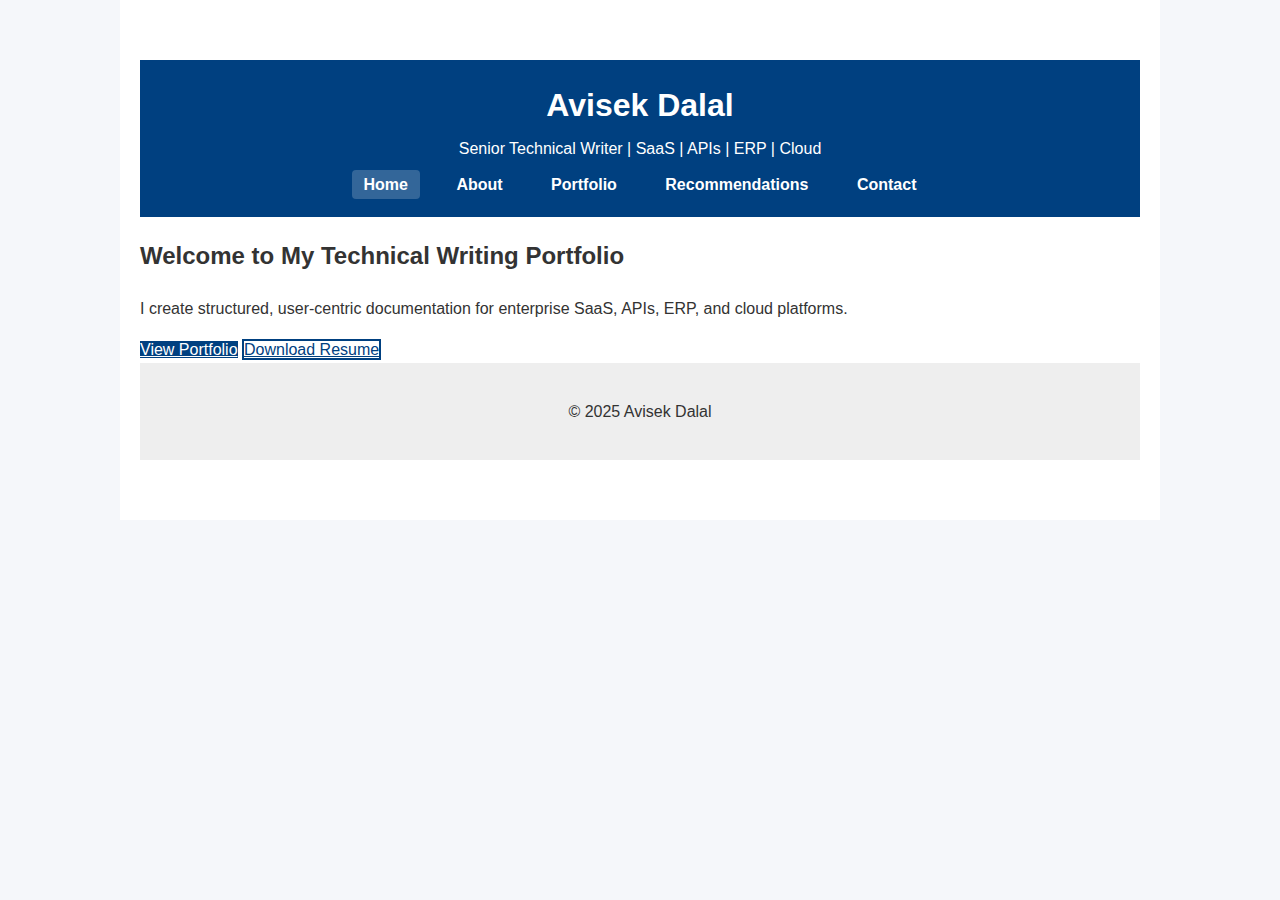
<file: index.html>
<main>
  <section class="container">
<!DOCTYPE html>
<html lang="en">
<head>
  <meta charset="UTF-8" />
  <title>Avisek Dalal | Technical Writing Portfolio</title>
  <meta name="viewport" content="width=device-width, initial-scale=1" />
  <link rel="stylesheet" href="assets/css/style.css" />
</head>
<body>
  <header>
    <h1>Avisek Dalal</h1>
    <p>Senior Technical Writer | SaaS | APIs | ERP | Cloud</p>
    <nav>
      <a href="index.html" class="active">Home</a>
      <a href="about.html">About</a>
      <a href="portfolio.html">Portfolio</a>
      <a href="recommendations.html">Recommendations</a>
      <a href="contact.html">Contact</a>
    </nav>
  </header>

  <main>
    <section class="hero">
      <h2>Welcome to My Technical Writing Portfolio</h2>
      <p>I create structured, user-centric documentation for enterprise SaaS, APIs, ERP, and cloud platforms.</p>
      <a class="btn" href="portfolio.html">View Portfolio</a>
      <a class="btn-outline" href="assets/documents/resume.pdf" target="_blank">Download Resume</a>
    </section>
  </main>

  <footer>
    <p>&copy; 2025 Avisek Dalal</p>
  </footer>
</body>
</html>
</section>
</main>
</file>
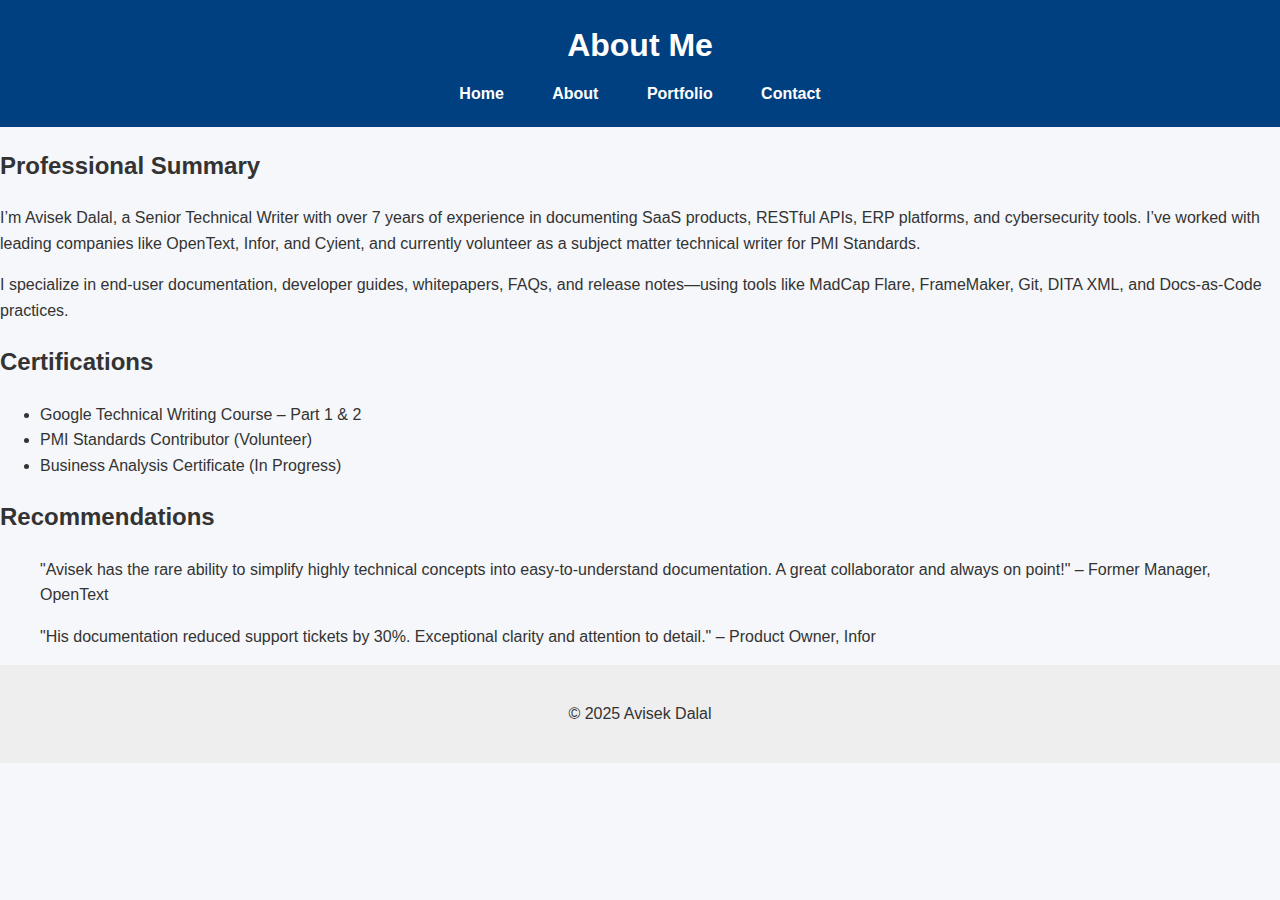
<file: about.html>
<!DOCTYPE html>
<html>
<head>
  <title>About Me | Avisek Dalal</title>
  <link rel="stylesheet" href="assets/css/style.css" />
</head>
<body>
  <header>
    <h1>About Me</h1>
    <nav>
      <a href="index.html">Home</a>
      <a href="about.html">About</a>
      <a href="portfolio.html">Portfolio</a>
      <a href="contact.html">Contact</a>
    </nav>
  </header>

  <main>
    <section>
      <h2>Professional Summary</h2>
      <p>I’m Avisek Dalal, a Senior Technical Writer with over 7 years of experience in documenting SaaS products, RESTful APIs, ERP platforms, and cybersecurity tools. I’ve worked with leading companies like OpenText, Infor, and Cyient, and currently volunteer as a subject matter technical writer for PMI Standards.</p>

      <p>I specialize in end-user documentation, developer guides, whitepapers, FAQs, and release notes—using tools like MadCap Flare, FrameMaker, Git, DITA XML, and Docs-as-Code practices.</p>
    </section>

    <section>
      <h2>Certifications</h2>
      <ul>
        <li>Google Technical Writing Course – Part 1 & 2</li>
        <li>PMI Standards Contributor (Volunteer)</li>
        <li>Business Analysis Certificate (In Progress)</li>
      </ul>
    </section>

    <section>
      <h2>Recommendations</h2>
      <blockquote>"Avisek has the rare ability to simplify highly technical concepts into easy-to-understand documentation. A great collaborator and always on point!" – Former Manager, OpenText</blockquote>
      <blockquote>"His documentation reduced support tickets by 30%. Exceptional clarity and attention to detail." – Product Owner, Infor</blockquote>
    </section>
  </main>

  <footer>
    <p>&copy; 2025 Avisek Dalal</p>
  </footer>
</body>
</html>
</file>
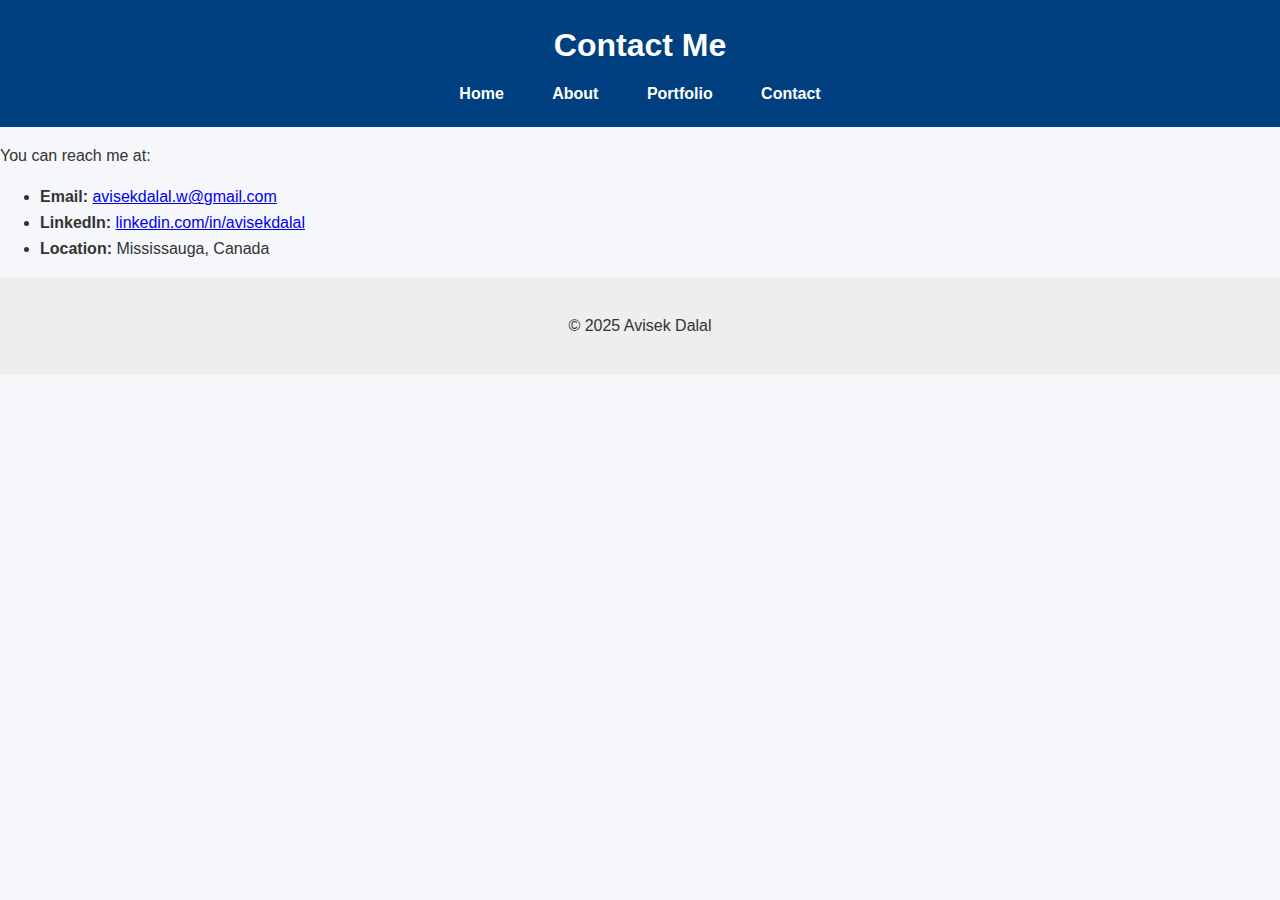
<file: contact.html>
<!DOCTYPE html>
<html>
<head>
  <title>Contact | Avisek Dalal</title>
  <link rel="stylesheet" href="assets/css/style.css" />
</head>
<body>
  <header>
    <h1>Contact Me</h1>
    <nav>
      <a href="index.html">Home</a>
      <a href="about.html">About</a>
      <a href="portfolio.html">Portfolio</a>
      <a href="contact.html">Contact</a>
    </nav>
  </header>

  <main>
    <section>
      <p>You can reach me at:</p>
      <ul>
        <li><strong>Email:</strong> <a href="mailto:avisekdalal.w@gmail.com">avisekdalal.w@gmail.com</a></li>
        <li><strong>LinkedIn:</strong> <a href="https://linkedin.com/in/avisekdalal" target="_blank">linkedin.com/in/avisekdalal</a></li>
        <li><strong>Location:</strong> Mississauga, Canada</li>
      </ul>
    </section>
  </main>

  <footer>
    <p>&copy; 2025 Avisek Dalal</p>
  </footer>
</body>
</html>
</file>
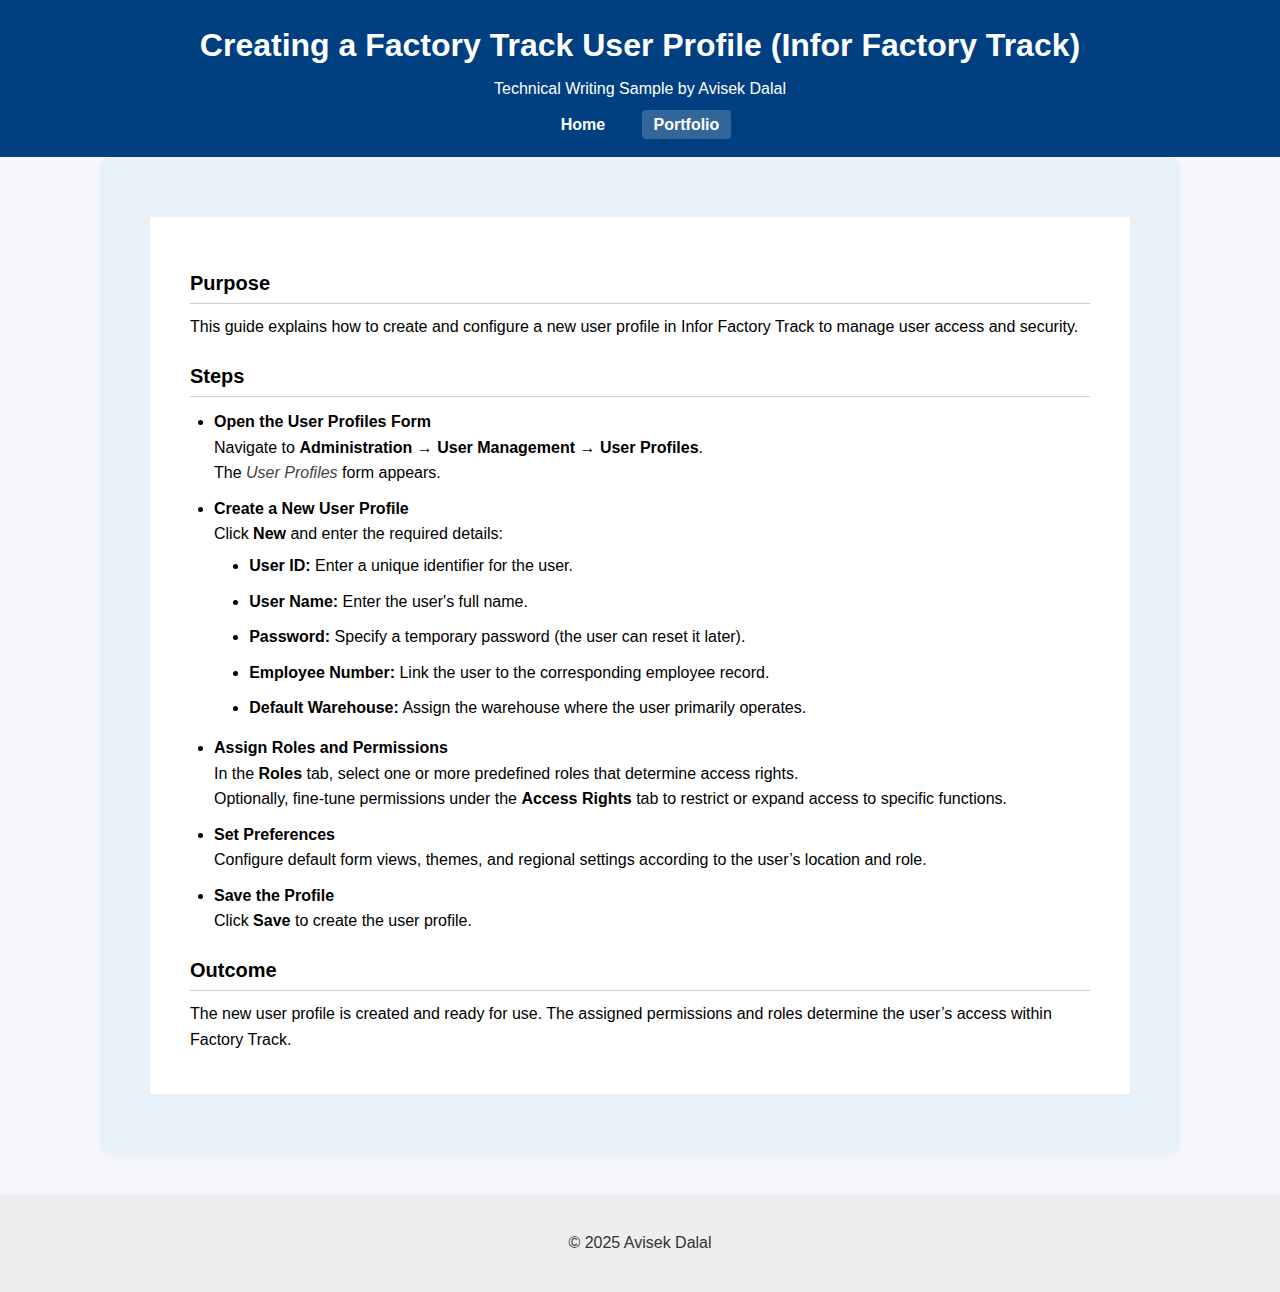
<file: creating-ft-user-profile.html>
<!DOCTYPE html>
<html lang="en">
<head>
  <meta charset="UTF-8">
  <title>Creating a Factory Track User Profile | Infor Factory Track</title>
  <meta name="viewport" content="width=device-width, initial-scale=1.0">
  <link rel="stylesheet" href="assets/css/style.css">
</head>
<body>
  <header>
    <h1>Creating a Factory Track User Profile (Infor Factory Track)</h1>
    <p>Technical Writing Sample by Avisek Dalal</p>
    <nav>
      <a href="index.html">Home</a>
      <a href="portfolio.html" class="active">Portfolio</a>
    </nav>
  </header>

  <main class="container light-section">
    <article class="document">
      <h2>Purpose</h2>
      <p>This guide explains how to create and configure a new user profile in Infor Factory Track to manage user access and security.</p>

      <h2>Steps</h2>
      <ol>
        <li>
          <strong>Open the User Profiles Form</strong><br>
          Navigate to <strong>Administration → User Management → User Profiles</strong>.<br>
          The <em>User Profiles</em> form appears.
        </li>

        <li>
          <strong>Create a New User Profile</strong><br>
          Click <strong>New</strong> and enter the required details:
          <ul>
            <li><strong>User ID:</strong> Enter a unique identifier for the user.</li>
            <li><strong>User Name:</strong> Enter the user's full name.</li>
            <li><strong>Password:</strong> Specify a temporary password (the user can reset it later).</li>
            <li><strong>Employee Number:</strong> Link the user to the corresponding employee record.</li>
            <li><strong>Default Warehouse:</strong> Assign the warehouse where the user primarily operates.</li>
          </ul>
        </li>

        <li>
          <strong>Assign Roles and Permissions</strong><br>
          In the <strong>Roles</strong> tab, select one or more predefined roles that determine access rights.<br>
          Optionally, fine-tune permissions under the <strong>Access Rights</strong> tab to restrict or expand access to specific functions.
        </li>

        <li>
          <strong>Set Preferences</strong><br>
          Configure default form views, themes, and regional settings according to the user’s location and role.
        </li>

        <li>
          <strong>Save the Profile</strong><br>
          Click <strong>Save</strong> to create the user profile.
        </li>
      </ol>

      <h2>Outcome</h2>
      <p>The new user profile is created and ready for use. The assigned permissions and roles determine the user’s access within Factory Track.</p>
    </article>
  </main>

  <footer>
    <p>&copy; 2025 Avisek Dalal</p>
  </footer>
</body>
</html>
</file>
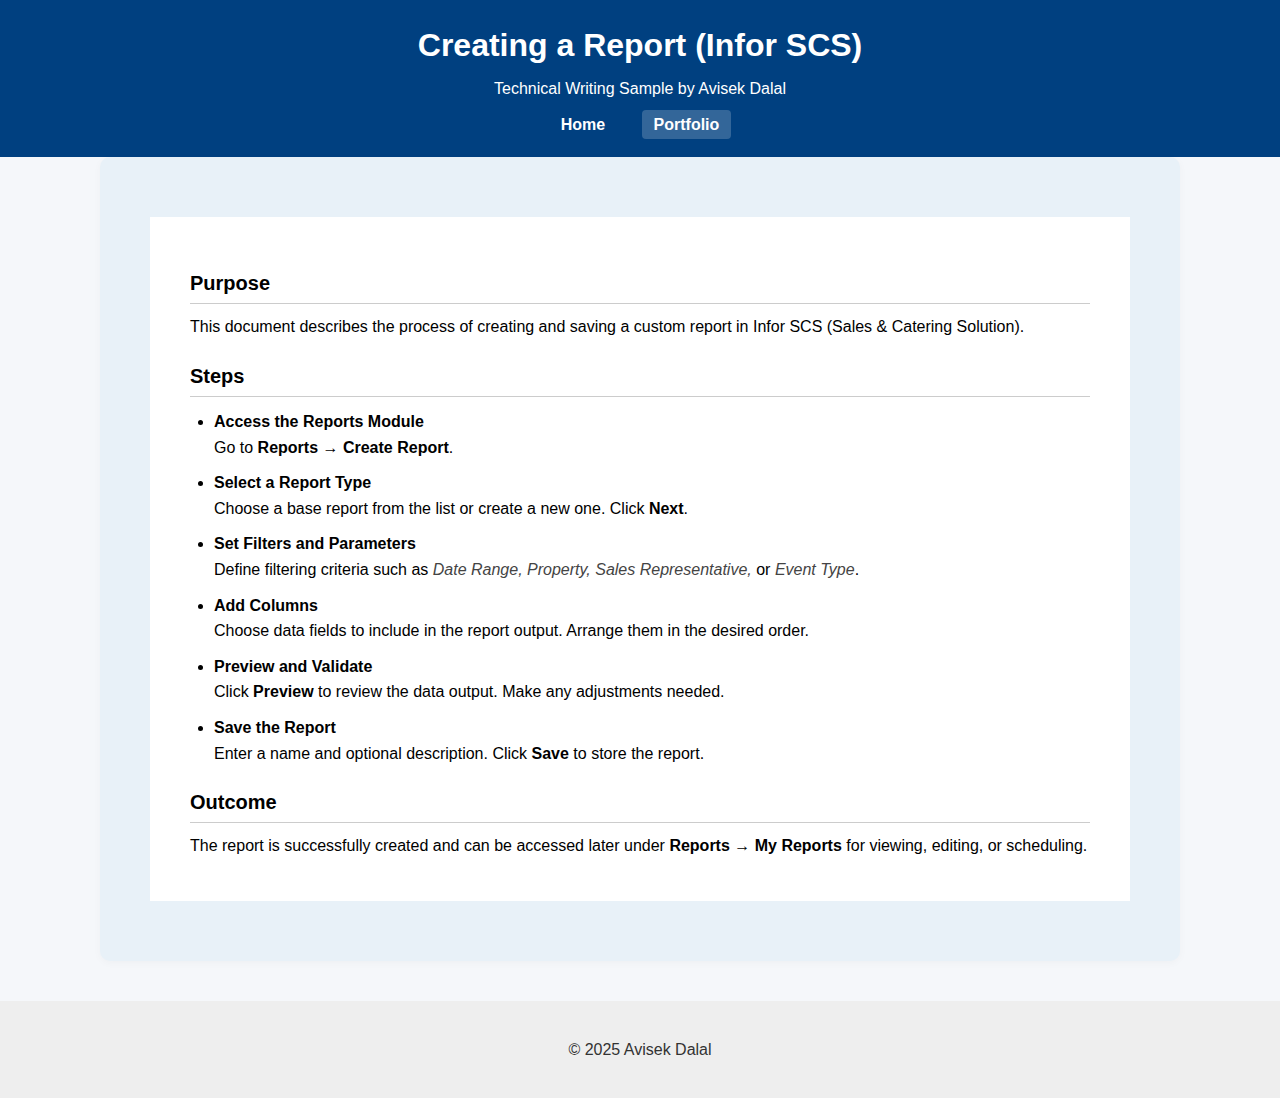
<file: creating-report.html>
<!DOCTYPE html>
<html lang="en">
<head>
  <meta charset="UTF-8">
  <title>Creating a Report | Infor SCS</title>
  <meta name="viewport" content="width=device-width, initial-scale=1.0">
  <link rel="stylesheet" href="assets/css/style.css">
</head>
<body>
  <header>
    <h1>Creating a Report (Infor SCS)</h1>
    <p>Technical Writing Sample by Avisek Dalal</p>
    <nav>
      <a href="index.html">Home</a>
      <a href="portfolio.html" class="active">Portfolio</a>
    </nav>
  </header>

  <main class="container light-section">
    <article class="document">
      <h2>Purpose</h2>
      <p>This document describes the process of creating and saving a custom report in Infor SCS (Sales & Catering Solution).</p>

      <h2>Steps</h2>
      <ol>
        <li>
          <strong>Access the Reports Module</strong><br>
          Go to <strong>Reports → Create Report</strong>.
        </li>

        <li>
          <strong>Select a Report Type</strong><br>
          Choose a base report from the list or create a new one. Click <strong>Next</strong>.
        </li>

        <li>
          <strong>Set Filters and Parameters</strong><br>
          Define filtering criteria such as <em>Date Range, Property, Sales Representative,</em> or <em>Event Type</em>.
        </li>

        <li>
          <strong>Add Columns</strong><br>
          Choose data fields to include in the report output. Arrange them in the desired order.
        </li>

        <li>
          <strong>Preview and Validate</strong><br>
          Click <strong>Preview</strong> to review the data output. Make any adjustments needed.
        </li>

        <li>
          <strong>Save the Report</strong><br>
          Enter a name and optional description. Click <strong>Save</strong> to store the report.
        </li>
      </ol>

      <h2>Outcome</h2>
      <p>The report is successfully created and can be accessed later under <strong>Reports → My Reports</strong> for viewing, editing, or scheduling.</p>
    </article>
  </main>

  <footer>
    <p>&copy; 2025 Avisek Dalal</p>
  </footer>
</body>
</html>
</file>
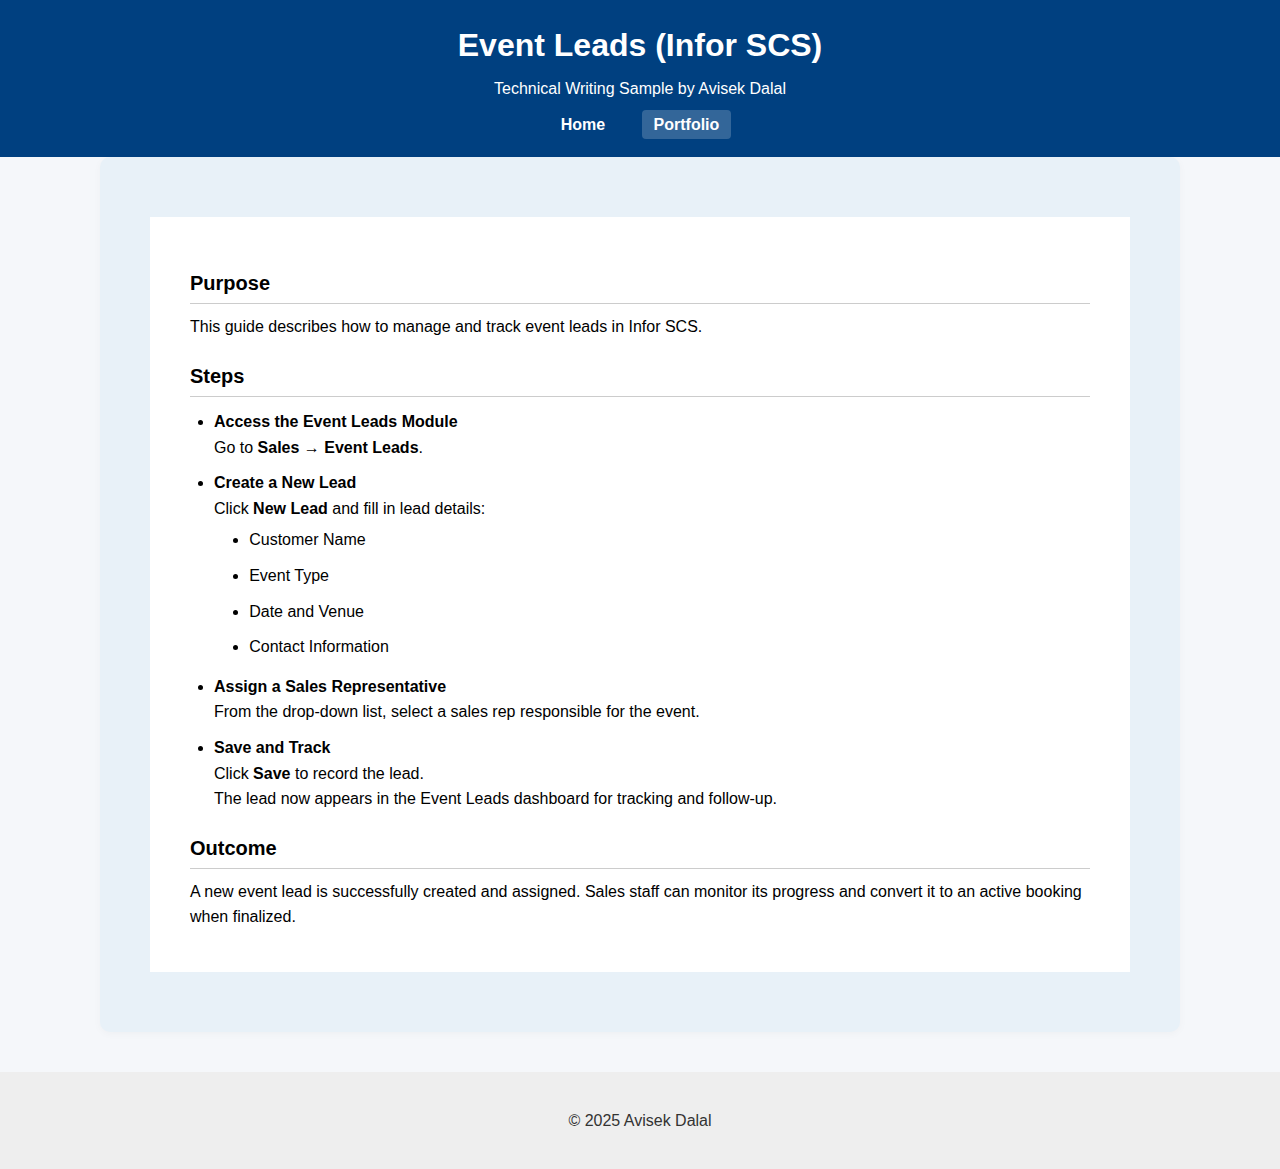
<file: events-lead.html>
<!DOCTYPE html>
<html lang="en">
<head>
  <meta charset="UTF-8">
  <title>Event Leads | Infor SCS</title>
  <meta name="viewport" content="width=device-width, initial-scale=1.0">
  <link rel="stylesheet" href="assets/css/style.css">
</head>
<body>
  <header>
    <h1>Event Leads (Infor SCS)</h1>
    <p>Technical Writing Sample by Avisek Dalal</p>
    <nav>
      <a href="index.html">Home</a>
      <a href="portfolio.html" class="active">Portfolio</a>
    </nav>
  </header>

  <main class="container light-section">
    <article class="document">
      <h2>Purpose</h2>
      <p>This guide describes how to manage and track event leads in Infor SCS.</p>

      <h2>Steps</h2>
      <ol>
        <li>
          <strong>Access the Event Leads Module</strong><br>
          Go to <strong>Sales → Event Leads</strong>.
        </li>

        <li>
          <strong>Create a New Lead</strong><br>
          Click <strong>New Lead</strong> and fill in lead details:
          <ul>
            <li>Customer Name</li>
            <li>Event Type</li>
            <li>Date and Venue</li>
            <li>Contact Information</li>
          </ul>
        </li>

        <li>
          <strong>Assign a Sales Representative</strong><br>
          From the drop-down list, select a sales rep responsible for the event.
        </li>

        <li>
          <strong>Save and Track</strong><br>
          Click <strong>Save</strong> to record the lead.<br>
          The lead now appears in the Event Leads dashboard for tracking and follow-up.
        </li>
      </ol>

      <h2>Outcome</h2>
      <p>A new event lead is successfully created and assigned. Sales staff can monitor its progress and convert it to an active booking when finalized.</p>
    </article>
  </main>

  <footer>
    <p>&copy; 2025 Avisek Dalal</p>
  </footer>
</body>
</html>
</file>
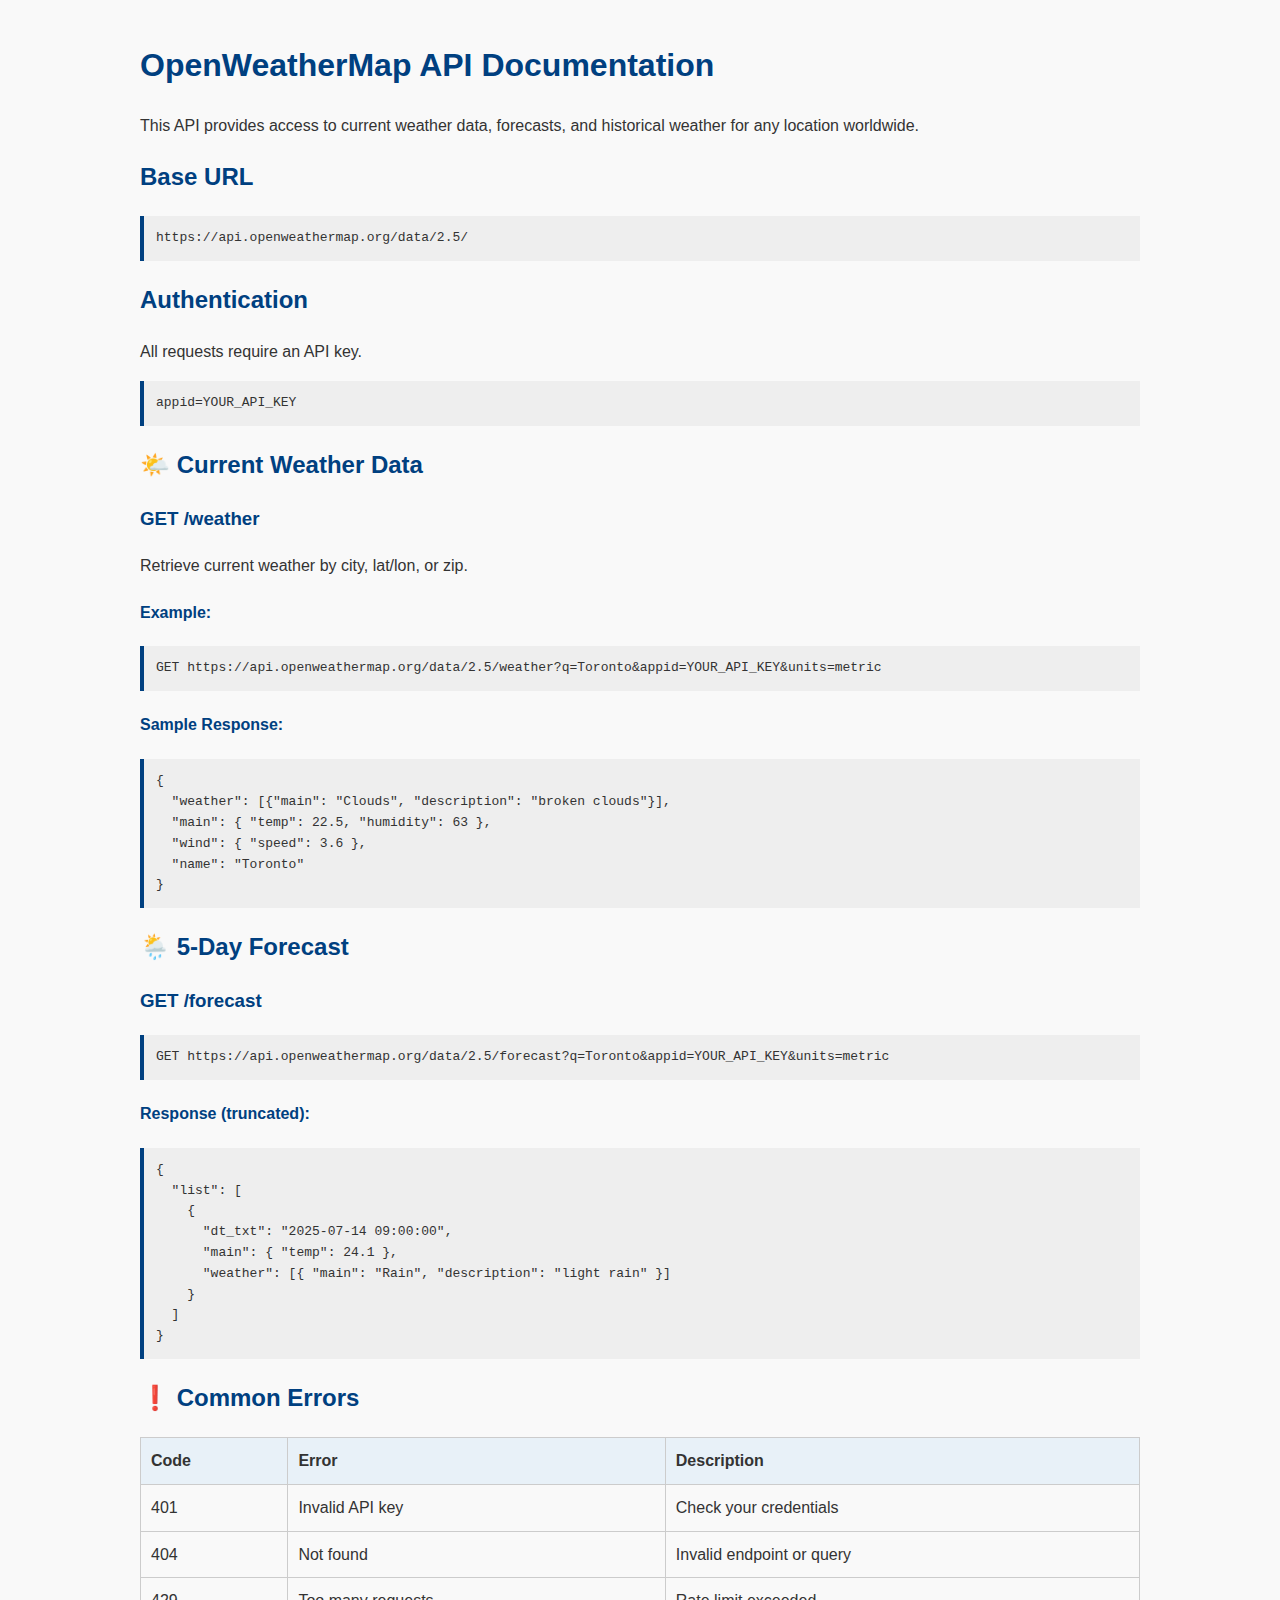
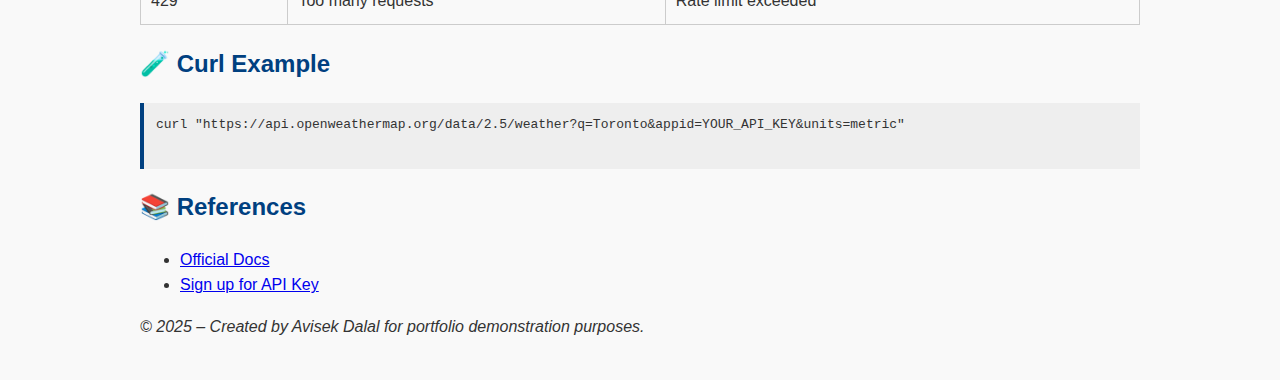
<file: openweathermap-api-doc.html>
<!DOCTYPE html>
<html lang="en">
<head>
  <meta charset="UTF-8" />
  <title>OpenWeatherMap API Documentation</title>
  <meta name="viewport" content="width=device-width, initial-scale=1.0" />
  <link rel="stylesheet" href="assets/css/style.css" />
  <style>
    body {
      font-family: 'Segoe UI', sans-serif;
      margin: 40px auto;
      padding: 0 20px;
      max-width: 1000px;
      background-color: #f9f9f9;
      color: #333;
    }
    h1, h2, h3, h4 {
      color: #004080;
    }
    pre {
      background-color: #eee;
      padding: 12px;
      overflow-x: auto;
      border-left: 4px solid #004080;
    }
    code {
      font-family: Consolas, monospace;
    }
    table {
      width: 100%;
      border-collapse: collapse;
      margin-top: 20px;
    }
    th, td {
      border: 1px solid #ccc;
      padding: 10px;
      text-align: left;
    }
    th {
      background-color: #e8f1f8;
    }
  </style>
</head>
<body>
  <h1>OpenWeatherMap API Documentation</h1>
  <p>This API provides access to current weather data, forecasts, and historical weather for any location worldwide.</p>

  <h2>Base URL</h2>
  <pre>https://api.openweathermap.org/data/2.5/</pre>

  <h2>Authentication</h2>
  <p>All requests require an API key.</p>
  <pre>appid=YOUR_API_KEY</pre>

  <h2>🌤️ Current Weather Data</h2>
  <h3>GET /weather</h3>
  <p>Retrieve current weather by city, lat/lon, or zip.</p>

  <h4>Example:</h4>
  <pre>GET https://api.openweathermap.org/data/2.5/weather?q=Toronto&appid=YOUR_API_KEY&units=metric</pre>

  <h4>Sample Response:</h4>
  <pre>{
  "weather": [{"main": "Clouds", "description": "broken clouds"}],
  "main": { "temp": 22.5, "humidity": 63 },
  "wind": { "speed": 3.6 },
  "name": "Toronto"
}</pre>

  <h2>🌦️ 5-Day Forecast</h2>
  <h3>GET /forecast</h3>
  <pre>GET https://api.openweathermap.org/data/2.5/forecast?q=Toronto&appid=YOUR_API_KEY&units=metric</pre>

  <h4>Response (truncated):</h4>
  <pre>{
  "list": [
    {
      "dt_txt": "2025-07-14 09:00:00",
      "main": { "temp": 24.1 },
      "weather": [{ "main": "Rain", "description": "light rain" }]
    }
  ]
}</pre>

  <h2>❗ Common Errors</h2>
  <table>
    <tr><th>Code</th><th>Error</th><th>Description</th></tr>
    <tr><td>401</td><td>Invalid API key</td><td>Check your credentials</td></tr>
    <tr><td>404</td><td>Not found</td><td>Invalid endpoint or query</td></tr>
    <tr><td>429</td><td>Too many requests</td><td>Rate limit exceeded</td></tr>
  </table>

  <h2>🧪 Curl Example</h2>
  <pre>
curl "https://api.openweathermap.org/data/2.5/weather?q=Toronto&appid=YOUR_API_KEY&units=metric"
  </pre>

  <h2>📚 References</h2>
  <ul>
    <li><a href="https://openweathermap.org/current" target="_blank">Official Docs</a></li>
    <li><a href="https://home.openweathermap.org/users/sign_up" target="_blank">Sign up for API Key</a></li>
  </ul>

  <p><em>© 2025 – Created by Avisek Dalal for portfolio demonstration purposes.</em></p>
</body>
</html>
</file>
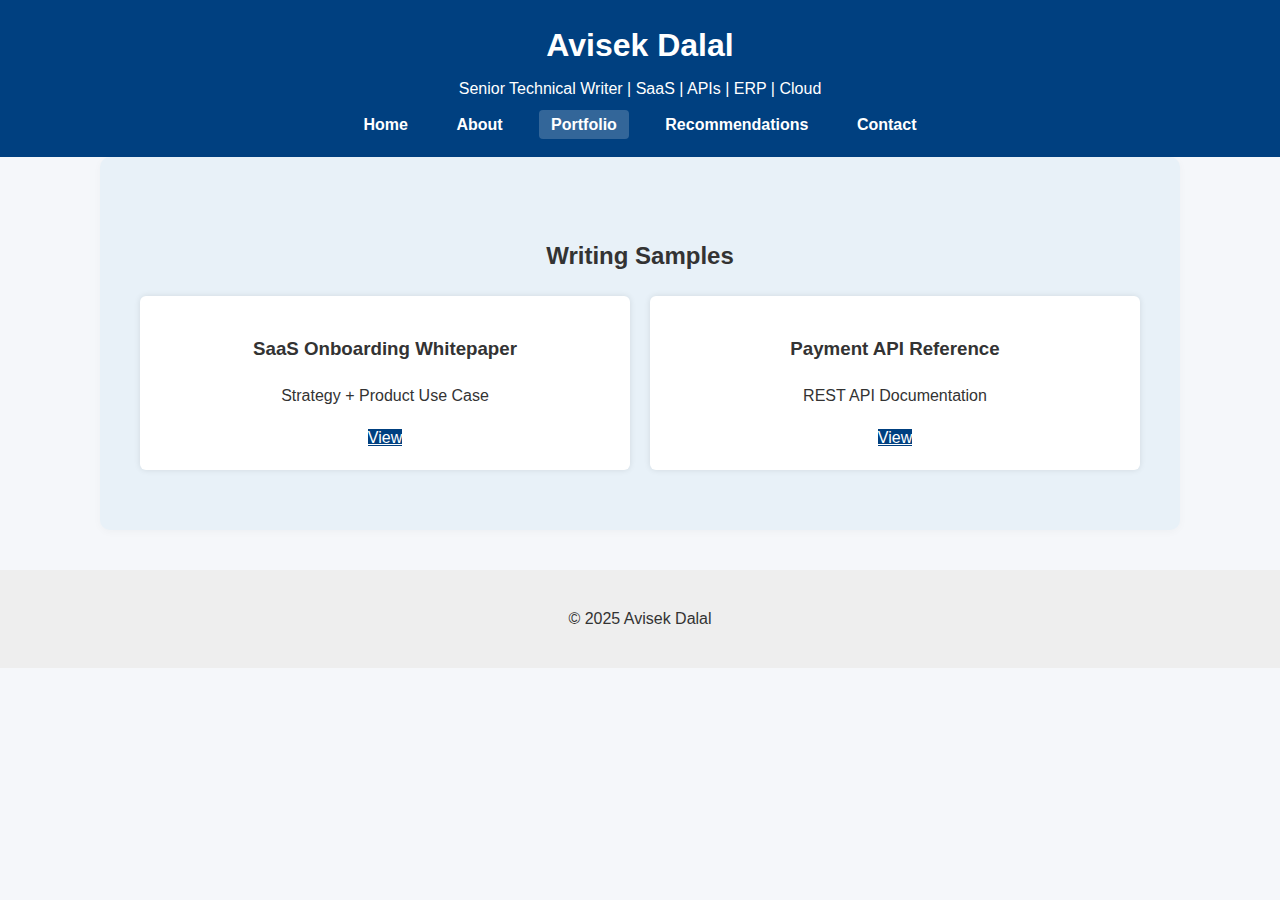
<file: portfolio.html>
<!DOCTYPE html>
<html lang="en">
<head>
  <meta charset="UTF-8" />
  <title>Portfolio | Avisek Dalal</title>
  <meta name="viewport" content="width=device-width, initial-scale=1" />
  <link rel="stylesheet" href="assets/css/style.css" />
</head>
<body>
  <header>
    <h1>Avisek Dalal</h1>
    <p>Senior Technical Writer | SaaS | APIs | ERP | Cloud</p>
    <nav>
      <a href="index.html">Home</a>
      <a href="about.html">About</a>
      <a href="portfolio.html" class="active">Portfolio</a>
      <a href="recommendations.html">Recommendations</a>
      <a href="contact.html">Contact</a>
    </nav>
  </header>

  <main>
    <section class="container light-section">
      <h2>Writing Samples</h2>
      <div class="portfolio-grid">
        <div class="card">
          <h3>SaaS Onboarding Whitepaper</h3>
          <p>Strategy + Product Use Case</p>
          <a class="btn" href="assets/documents/SaaS_Onboarding_Whitepaper.pdf" target="_blank">View</a>
        </div>
        <div class="card">
          <h3>Payment API Reference</h3>
          <p>REST API Documentation</p>
          <a class="btn" href="assets/documents/Payment_API_Reference.pdf" target="_blank">View</a>
        </div>
      </div>
    </section>
  </main>

  <footer>
    <p>&copy; 2025 Avisek Dalal</p>
  </footer>
</body>
</html>
</file>
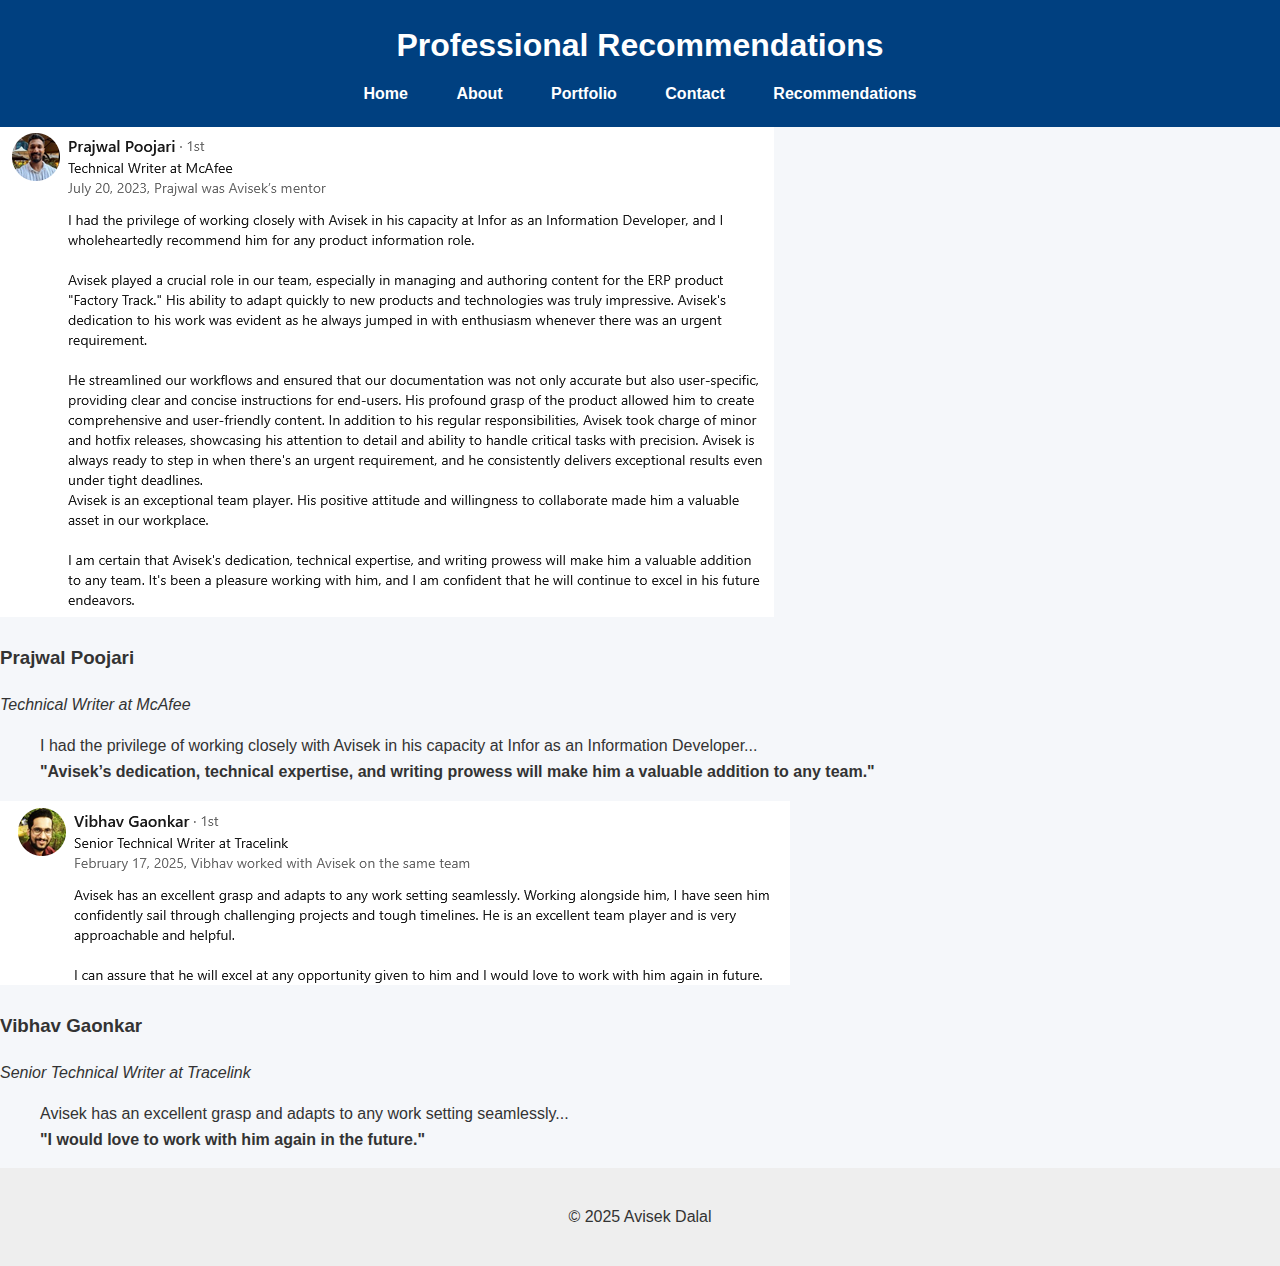
<file: recommendations.html>
<!DOCTYPE html>
<html>
<head>
  <title>Recommendations | Avisek Dalal</title>
  <link rel="stylesheet" href="assets/css/style.css" />
</head>
<body>
  <header>
    <h1>Professional Recommendations</h1>
    <nav>
      <a href="index.html">Home</a>
      <a href="about.html">About</a>
      <a href="portfolio.html">Portfolio</a>
      <a href="contact.html">Contact</a>
      <a href="recommendations.html">Recommendations</a>
    </nav>
  </header>

  <main>
    <section>
      <div class="recommendation">
        <img src="assets/images/prajwal.png" alt="Prajwal Poojari" class="profile-img" />
        <h3>Prajwal Poojari</h3>
        <p><em>Technical Writer at McAfee</em></p>
        <blockquote>
          I had the privilege of working closely with Avisek in his capacity at Infor as an Information Developer...<br/>
          <strong>"Avisek’s dedication, technical expertise, and writing prowess will make him a valuable addition to any team."</strong>
        </blockquote>
      </div>

      <div class="recommendation">
        <img src="assets/images/vibhav.png" alt="Vibhav Gaonkar" class="profile-img" />
        <h3>Vibhav Gaonkar</h3>
        <p><em>Senior Technical Writer at Tracelink</em></p>
        <blockquote>
          Avisek has an excellent grasp and adapts to any work setting seamlessly...<br/>
          <strong>"I would love to work with him again in the future."</strong>
        </blockquote>
      </div>
    </section>
  </main>

  <footer>
    <p>&copy; 2025 Avisek Dalal</p>
  </footer>
</body>
</html>
</file>
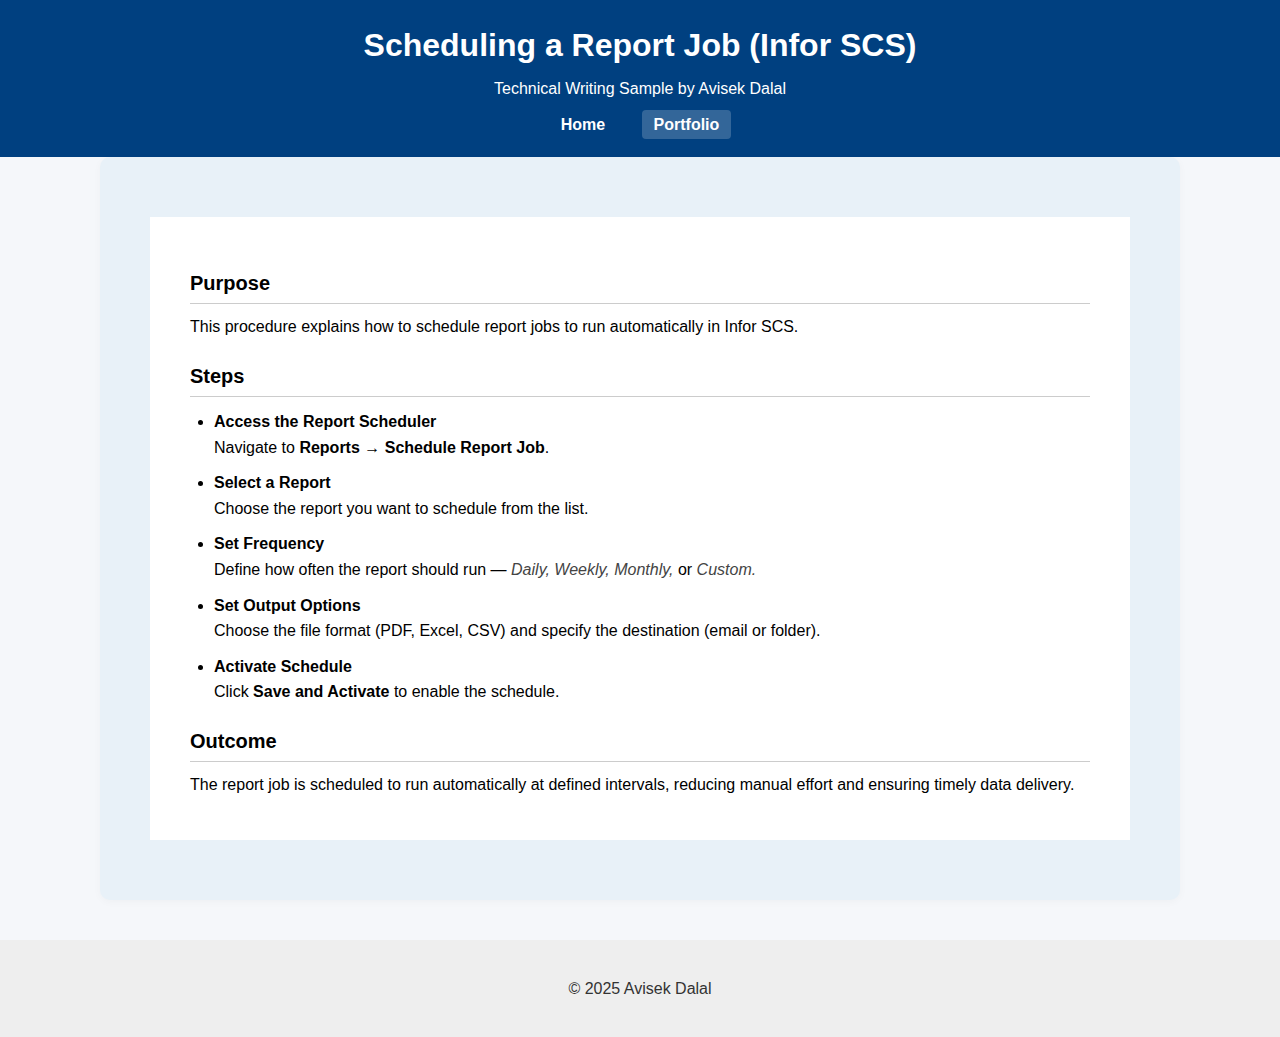
<file: scheduling-report-job.html>
<!DOCTYPE html>
<html lang="en">
<head>
  <meta charset="UTF-8">
  <title>Scheduling a Report Job | Infor SCS</title>
  <meta name="viewport" content="width=device-width, initial-scale=1.0">
  <link rel="stylesheet" href="assets/css/style.css">
</head>
<body>
  <header>
    <h1>Scheduling a Report Job (Infor SCS)</h1>
    <p>Technical Writing Sample by Avisek Dalal</p>
    <nav>
      <a href="index.html">Home</a>
      <a href="portfolio.html" class="active">Portfolio</a>
    </nav>
  </header>

  <main class="container light-section">
    <article class="document">
      <h2>Purpose</h2>
      <p>This procedure explains how to schedule report jobs to run automatically in Infor SCS.</p>

      <h2>Steps</h2>
      <ol>
        <li>
          <strong>Access the Report Scheduler</strong><br>
          Navigate to <strong>Reports → Schedule Report Job</strong>.
        </li>

        <li>
          <strong>Select a Report</strong><br>
          Choose the report you want to schedule from the list.
        </li>

        <li>
          <strong>Set Frequency</strong><br>
          Define how often the report should run — <em>Daily, Weekly, Monthly,</em> or <em>Custom.</em>
        </li>

        <li>
          <strong>Set Output Options</strong><br>
          Choose the file format (PDF, Excel, CSV) and specify the destination (email or folder).
        </li>

        <li>
          <strong>Activate Schedule</strong><br>
          Click <strong>Save and Activate</strong> to enable the schedule.
        </li>
      </ol>

      <h2>Outcome</h2>
      <p>The report job is scheduled to run automatically at defined intervals, reducing manual effort and ensuring timely data delivery.</p>
    </article>
  </main>

  <footer>
    <p>&copy; 2025 Avisek Dalal</p>
  </footer>
</body>
</html>
</file>
<file: assets/css/style.css>
body {
  font-family: 'Segoe UI', sans-serif;
  background: #f5f7fa;
  color: #333;
  margin: 0;
  padding: 0;
  line-height: 1.6;
}

header {
  background: #004080;
  color: white;
  text-align: center;
  padding: 20px;
}

header h1 {
  margin: 0;
  font-size: 2em;
}

header p {
  margin: 5px 0 10px;
}

nav {
  margin-top: 10px;
}

nav a {
  color: white;
  margin: 0 10px;
  text-decoration: none;
  font-weight: bold;
  padding: 6px 12px;
  border-radius: 4px;
}

nav a:hover,
nav .active {
  background-color: rgba(255, 255, 255, 0.2);
}

.container {
  max-width: 1000px;
  margin: 0 auto;
  padding: 60px 20px;
  background-color: white;
}

.light-section {
  background-color: #e8f1f8;
  border-radius: 10px;
  padding: 60px 40px;
  box-shadow: 0 2px 8px rgba(0, 0, 0, 0.03);
  margin-bottom: 40px;
  text-align: center;
}

.button-group {
  margin-top: 30px;
}

.button-group .btn,
.button-group .btn-outline {
  margin: 10px;
  padding: 12px 28px;
  font-size: 1rem;
  border-radius: 6px;
  text-decoration: none;
  display: inline-block;
  font-weight: bold;
}

.btn {
  background-color: #004080;
  color: white;
}

.btn:hover {
  background-color: #003366;
}

.btn-outline {
  border: 2px solid #004080;
  background: white;
  color: #004080;
}

.btn-outline:hover {
  background-color: #004080;
  color: white;
}

footer {
  text-align: center;
  padding: 20px;
  background-color: #eee;
}

.portfolio-grid {
  display: grid;
  grid-template-columns: repeat(auto-fit, minmax(250px, 1fr));
  gap: 20px;
}

.card {
  background: white;
  padding: 20px;
  box-shadow: 0 0 6px rgba(0, 0, 0, 0.1);
  border-radius: 6px;
}

.recommendation-card {
  display: flex;
  justify-content: space-between;
  align-items: center;
  text-align: left;
  background: white;
  padding: 20px;
  margin-bottom: 20px;
  border-radius: 10px;
  background-color: #f0f8ff;
}

.recommendation-card img {
  width: 80px;
  height: 80px;
  border-radius: 50%;
  object-fit: cover;
}

.rec-left {
  width: 75%;
}

.rec-right {
  text-align: right;
}
/* ---- Documentation content override ---- */
.document, .doc-content, .doc-section, article.document {
  text-align: left;               /* left-align body copy and lists */
  max-width: 960px;               /* readable line length */
  margin: 0 auto;                 /* center the block on page */
  padding: 18px 18px 28px 18px;
  line-height: 1.65;
  color: #222;
  background: transparent;
}

/* Keep section headings centered, but content left */
.document h1, .document h2, .document h3 {
  text-align: center;
  margin-top: 8px;
  margin-bottom: 14px;
  color: #213247;
}

/* Lists: normal bullets and numbers, correct indentation */
.document ol {
  counter-reset: item;
  margin: 12px 0 18px 2rem;
  padding-left: 0;
}
.document ol > li {
  margin: 10px 0;
  list-style-position: outside;
}
.document ul {
  margin: 8px 0 14px 1.5rem;
  padding-left: 1.2rem;
}
.document ul li {
  margin: 6px 0;
  list-style-type: disc;
}

/* Ensure sub-lists inherit correct styles */
.document ol li ul,
.document ul li ul {
  margin-top: 6px;
  margin-left: 1rem;
}

/* Restore default list markers if any global rule removed them */
.document ul, .document ol {
  list-style: initial;
}

/* Note box styling with bold "Note:" label */
.doc-note {
  background: #fffbea;
  border-left: 4px solid #f0ad4e;
  padding: 10px 12px;
  margin: 10px 0 16px 0;
  font-style: normal;
  color: #333;
  border-radius: 3px;
}
.doc-note strong {
  font-weight: 700;
  margin-right: 6px;
}

/* Emphasis and code-like UI terms */
.document em, .document .ui-term {
  font-style: italic;
  color: #444;
}
.document strong.ui-label {
  color: #1f2b3a;
}

/* Small responsive tweak */
@media (max-width: 700px) {
  .document, .doc-content {
    padding: 14px;
    max-width: 92%;
  }
}
/* --- Documentation layout overrides --- */
article.document {
  font-family: "Segoe UI", Arial, sans-serif;
  color: #000;
  text-align: left;
  max-width: 900px;
  margin: 0 auto;
  line-height: 1.6;
  font-size: 16px;
  background: #fff;
  padding: 30px 40px;
}

article.document h1,
article.document h2,
article.document h3 {
  text-align: left;
  color: #000;
  font-weight: 600;
  margin: 20px 0 10px;
}

article.document h2 {
  font-size: 20px;
  border-bottom: 1px solid #ccc;
  padding-bottom: 4px;
}

article.document ol {
  margin-left: 1.5rem;
  margin-top: 12px;
}

article.document ul {
  list-style-type: disc;
  margin-left: 2rem;
  margin-top: 6px;
}

article.document li {
  margin-bottom: 10px;
}

article.document em {
  font-style: italic;
}

article.document strong {
  font-weight: 600;
}

article.document .note {
  display: block;
  margin-top: 4px;
  margin-bottom: 10px;
  margin-left: 1.5rem;
  font-style: italic;
  color: #333;
}

article.document p {
  margin: 6px 0 12px 0;
}
</file>
